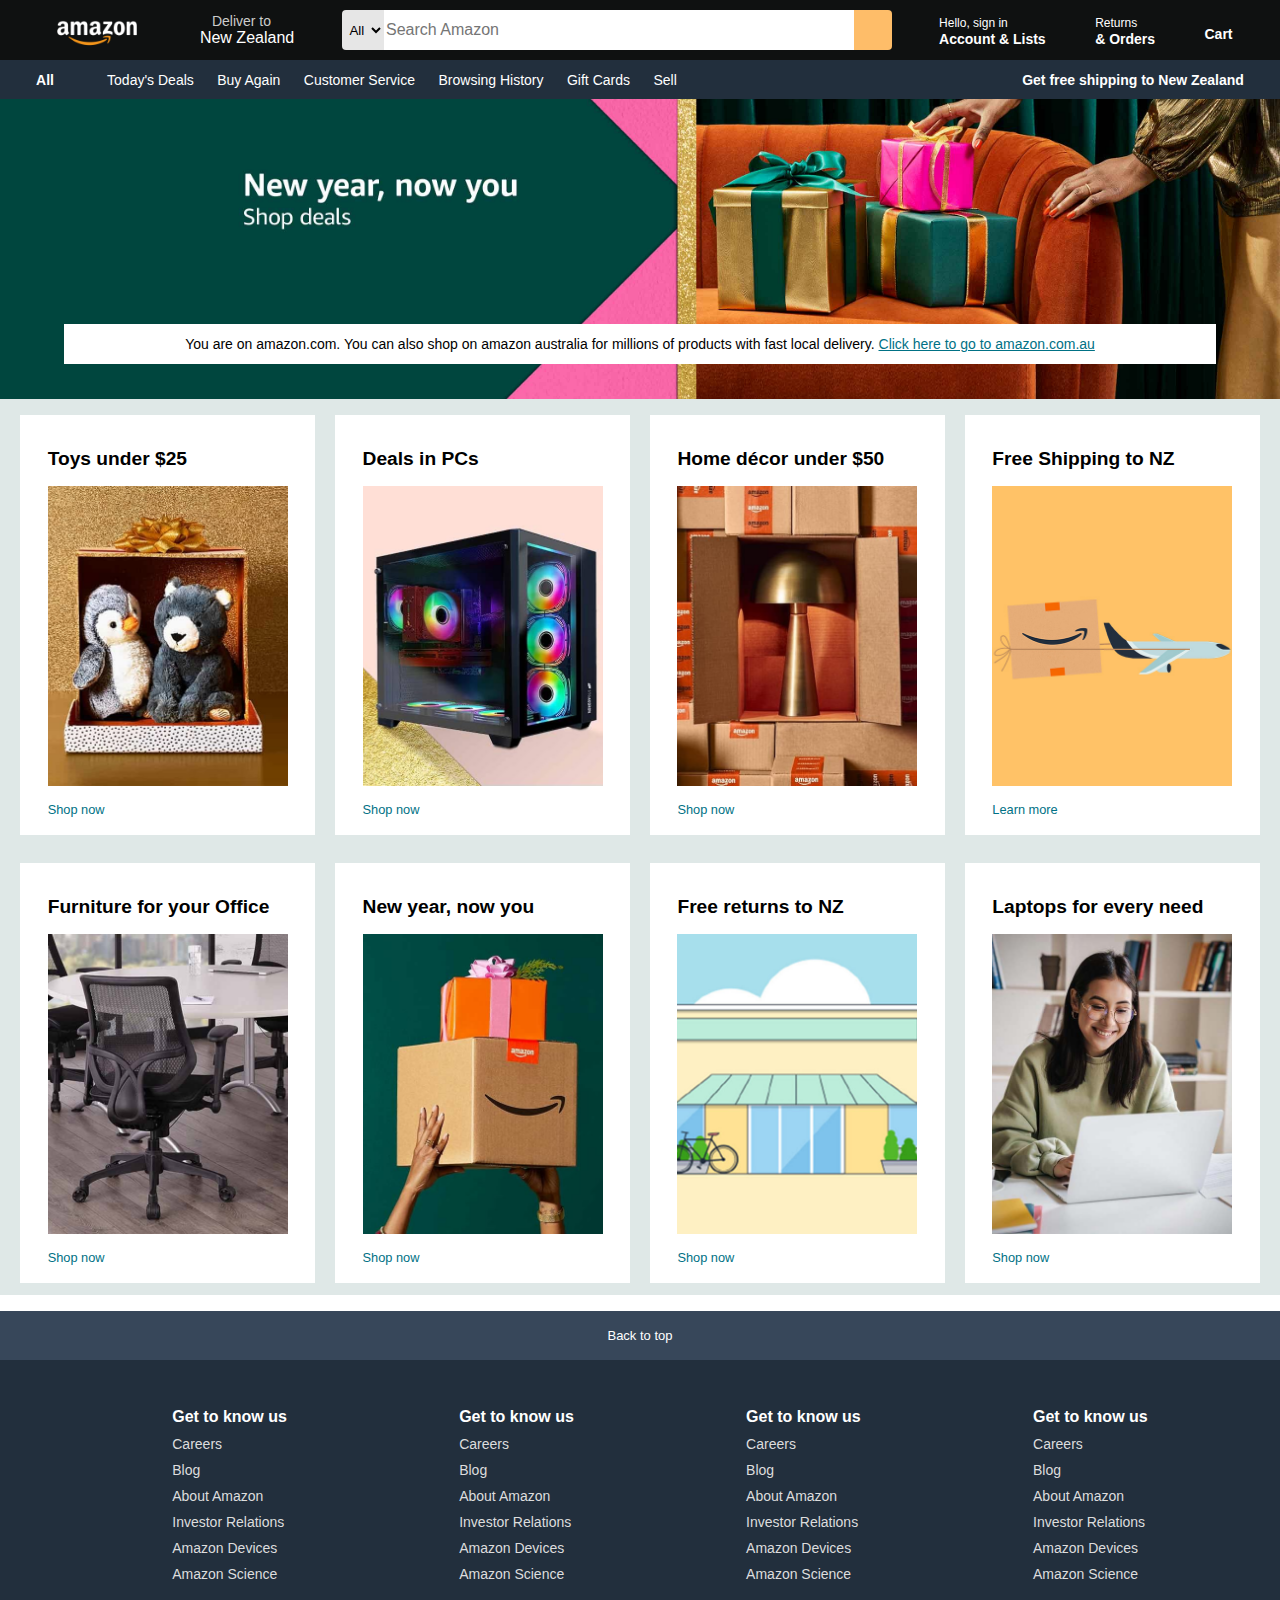
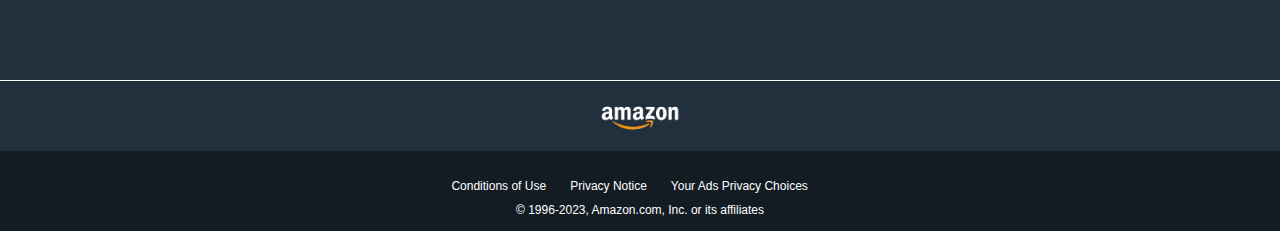
<file: amazon-clone-main/source code/index.html>
<!DOCTYPE html>
<html lang="en">
<head>
    <meta charset="UTF-8">
    <meta name="viewport" content="width=device-width, initial-scale=1.0">
    <title>Document</title>
    <link rel="stylesheet" href="style.css">
    <link rel="stylesheet" href="https://cdnjs.cloudflare.com/ajax/libs/font-awesome/6.5.1/css/all.min.css" integrity="sha512-DTOQO9RWCH3ppGqcWaEA1BIZOC6xxalwEsw9c2QQeAIftl+Vegovlnee1c9QX4TctnWMn13TZye+giMm8e2LwA==" crossorigin="anonymous" referrerpolicy="no-referrer" />
</head>
<body>
    <header>
        <div class="navbar">
            <div class="nav-logo border">
                <div class="logo">

                </div>
            </div>

            <div class="address border">
                <p class="add-deliverto">Deliver to</p>

                <div class="add-icon">
                    <i class="fa-solid fa-location-dot"></i>
                    <p class="add-place">New Zealand</p>
                </div>
            </div>

            <div class="nav-search">
                <select class="search-select">
                    <option>All</option>
                </select>
                <input class="search-input" placeholder="Search Amazon">
                <div class="search-icon">
                    <i class="fa-solid fa-magnifying-glass"></i>
                </div> 
            </div>

            <div class="nav-signin border">
                <p><span>Hello, sign in</span></p>
                <p class="nav-bold">Account & Lists</p>
            </div>

            <div class="nav-returns border">
                <p><span>Returns</span></p>
                <p class="nav-bold">& Orders</p>
            </div>

            <div class="nav-cart border">
                <i class="fa-solid fa-cart-shopping"></i>
                Cart
            </div>


        </div>

        <div class="panel">
            <div class="open-menu border">
                <i class="fa-solid fa-bars"></i>
                All
            </div>

            <div class="panel-items">
                <p class="border">Today's Deals</p>
                <p class="border">Buy Again</p>
                <p class="border">Customer Service</p>
                <p class="border">Browsing History</p>
                <p class="border">Gift Cards</p>
                <p class="border">Sell</p>
                
            </div>

            <div class="free-shipping border">
                <p>Get free shipping to New Zealand</p>
            </div>

        </div>
    </header>

    <div class="hero-section">
        <div class="hero-msg">
           <p>You are on amazon.com. You can also shop on amazon australia for millions of products with fast local delivery. <a class="amazon-aus-link" href="https://www.amazon.com.au/">Click here to go to amazon.com.au</a></p>
        </div>
    </div>

    <div class="rest-of-website">
        <div class="shop-section">
            <div class="box1 box">
                <div class="box-content">
                    <h2>Toys under $25</h2>
                    <div class="box-img" style="background-image: url('toys.jpg'); background-position: center;"></div>
                    <p>Shop now</p>
                </div>
            </div>
            <div class="box2 box">
                <div class="box-content">
                    <h2>Deals in PCs</h2>
                    <div class="box-img" style="background-image: url('deals_in_pcs.jpg'); background-position: center;"></div>
                    <p>Shop now</p>
                </div>
            </div>
            <div class="box3 box">
                <div class="box-content">
                <h2>Home décor under $50</h2>
                <div class="box-img" style="background-image: url('home-decor.jpg'); background-position: center;">
                </div>
                <p>Shop now</p>
                </div>
            </div>
            <div class="box4 box">
                <div class="box-content">
                    <h2>Free Shipping to NZ</h2>
                    <div class="box-img" style="background-image: url('free_shipping_to_nz.jpg'); background-position: center;"></div>
                    <p>Learn more</p>
                </div>
            </div>
            <div class="box5 box">
                <div class="box-content">
                    <h2>Furniture for your Office</h2>
                    <div class="box-img" style="background-image: url('office_furniture.jpg'); background-position: center;"></div>
                    <p>Shop now</p>
                </div>
            </div>
            <div class="box6 box">
                <div class="box-content">
                    <h2>New year, now you</h2>
                    <div class="box-img" style="background-image: url('new_year.jpg'); background-position: center;"></div>
                    <p>Shop now</p>
                </div>
            </div>
            <div class="box7 box">
                <div class="box-content">
                <h2>Free returns to NZ</h2>
                <div class="box-img" style="background-image: url('free_returns.jpg'); background-position: center;">
                </div>
                <p>Shop now</p>
                </div>
            </div>
            <div class="box8 box">
                <div class="box-content">
                    <h2>Laptops for every need</h2>
                    <div class="box-img" style="background-image: url('laptops_for_every_need.jpg'); background-position: center;"></div>
                    <p>Shop now</p>
                </div>
            </div>
        </div>
    </div>    

    <footer>
        <div class="foot-panel1">
            Back to top
        </div>

        <div class="foot-panel2">
            <ul>
                <p>Get to know us</p>
                <a>Careers</a>
                <a>Blog</a>
                <a>About Amazon</a>
                <a>Investor Relations</a> 
                <a>Amazon Devices</a>
                <a>Amazon Science</a>
            </ul>

            <ul>
                <p>Get to know us</p>
                <a>Careers</a>
                <a>Blog</a>
                <a>About Amazon</a>
                <a>Investor Relations</a> 
                <a>Amazon Devices</a>
                <a>Amazon Science</a>
            </ul>

            <ul>
                <p>Get to know us</p>
                <a>Careers</a>
                <a>Blog</a>
                <a>About Amazon</a>
                <a>Investor Relations</a> 
                <a>Amazon Devices</a>
                <a>Amazon Science</a>
            </ul>

            <ul>
                <p>Get to know us</p>
                <a>Careers</a>
                <a>Blog</a>
                <a>About Amazon</a>
                <a>Investor Relations</a> 
                <a>Amazon Devices</a>
                <a>Amazon Science</a>
            </ul>
        </div>

        <div class="foot-panel3">
            <div class="logo"></div>
            
        </div>

        <div class="foot-panel4">
            <div class="pages">
                <a>Conditions of Use</a>
                <a>Privacy Notice</a>
                <a>Your Ads Privacy Choices</a>
            </div>
            <div class="copyright-statement">
                © 1996-2023, Amazon.com, Inc. or its affiliates
            </div>
        </div>
    </footer>

</body>
</html>
</file>
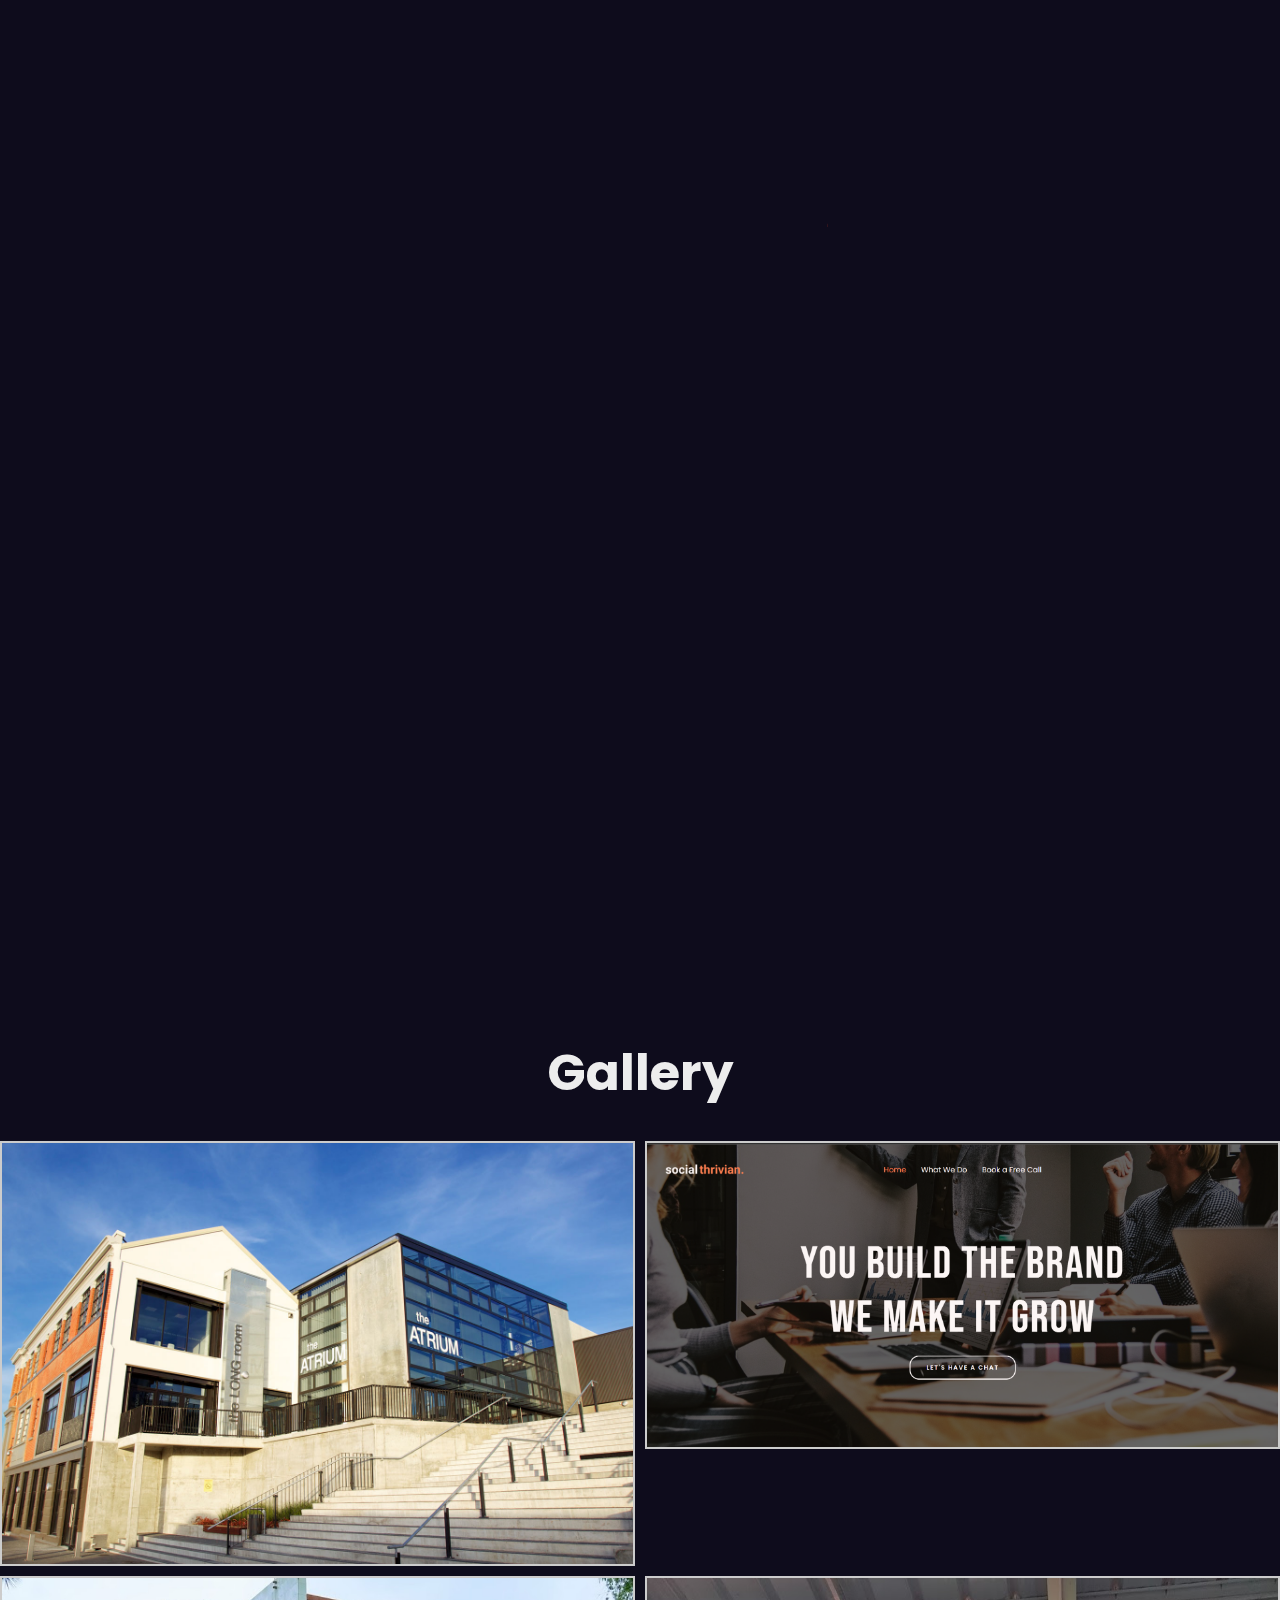
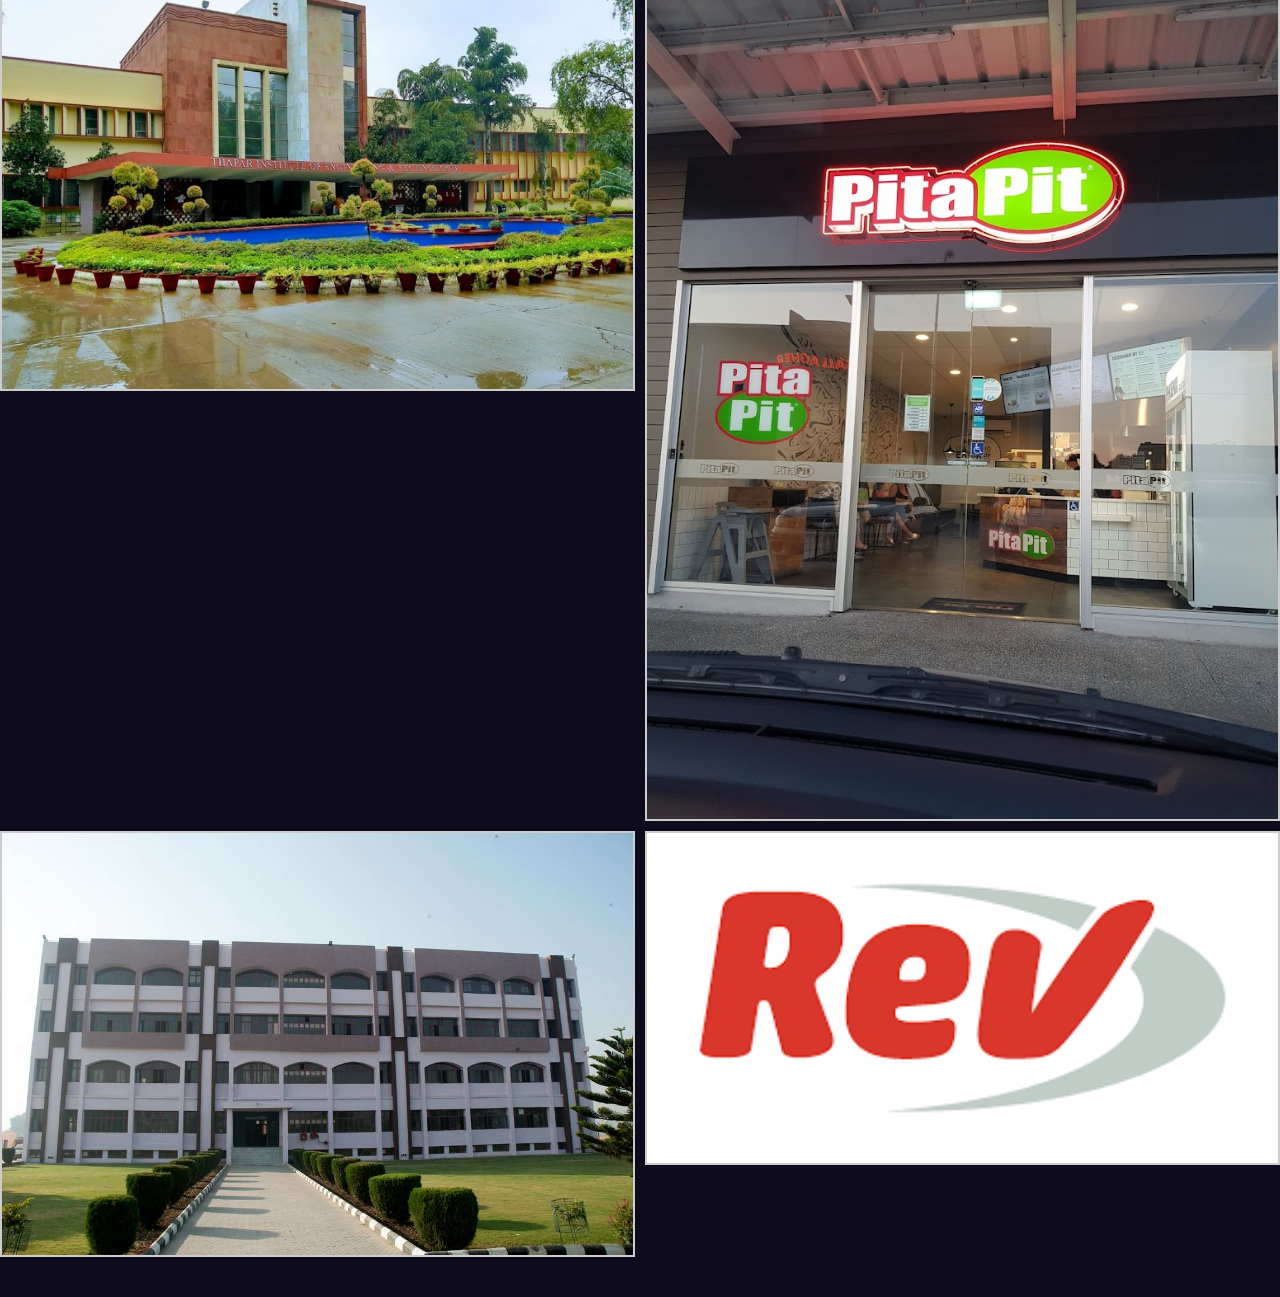
<file: Prabhdeep-s-portfolio-main/Prabhdeep-s-portfolio-main/Prabhdeep's portfolio/education.html>
<!DOCTYPE html>
<html lang="en">
    
<head>
    <meta charset="UTF-8">
    <meta name="viewport" content="width=device-width, initial-scale=1.0">
    <meta http-equiv="X-UA-Compatible" content="IE=edge">

    <link rel="stylesheet" href="css/style.css">

    <title>Education</title>

    <link href='https://unpkg.com/boxicons@2.1.4/css/boxicons.min.css' rel='stylesheet'>


</head>

<body>

    <!-- header design -->
    <header class="header">
        <a href="#" class="logo">Prabhdeep.<span class="animate" style="--i:1;"></span></a>

        <div class="bx bx-menu" id="menu-icon"><span class="animate" style="--i:2;"></span></div>

        <nav class="navbar">
            <a href="index.html" class="active">Home</a>
            <a href="#about">About</a>
            <a href="#education">Education</a>
            <a href="#skills">Skills</a>
            <a href="#contact">Contact</a>

            <span class="active-nav"></span>
            <span class="animate" style="--i:2;"></span>
        </nav>
    </header>

    <!-- end of headr -->

    <section class="education" id="education">
        <h2 class="heading">My <span>Journey</span><span class="animate scroll" style="--i:1;"></span></h2>

        <div class="education-row">
            <div class="education-column">
                <h3 class="title">Education<span class="animate scroll" style="--i:2;"></span></h3>

                <div class="education-box">
                    <div class="education-content">
                        <div class="content">
                            <div class="year"><i class='bx bxs-calendar'></i> 2023-Present</div>
                            <h3>Bachelor's of Applied IT at Wintec</h3>
                            <p>In this program, I'll develop a robust IT foundation, emphasizing IT operations, computer systems, Python programming, web development, and information systems.
                                This knowledge readies me for a dynamic IT career.</p>
                        </div>
                    </div>

                    <div class="education-content">
                        <div class="content">
                            <div class="year"><i class='bx bxs-calendar'></i> 2021-2022</div>
                            <h3>Bachelor's in Electrical and IT at Thapar Institue of Information and Technology</h3>
                            <p>I established foundational knowledge in electrical systems and basics of programming and data structures in information technology.
                            </p>
                        </div>
                    </div>


                    <div class="education-content">
                        <div class="content">
                            <div class="year"><i class='bx bxs-calendar'></i> 2018 - 2021</div>
                            <h3>Graduated High School: St. Mary's School, Patiala</h3>
                            <p>I graduated high school in 2021 from my hometown Patiala, in India. It was a great learning experience that has built strong foundations for me.</p>
                        </div>
                    </div>

                    
                    <span class="animate scroll" style="--i:3;"></span>
                </div>
            </div>

            <div class="education-column">
                <h3 class="title">Experience<span class="animate scroll" style="--i:5;"></span></h3>

                <div class="education-box">
                    <div class="education-content">
                        <div class="content">
                            <div class="year"><i class='bx bxs-calendar'></i> 2023</div>
                            <h3>Web Developer - Wordpress</h3>
                            <p>Designed www.socialthrivian.com for a marketing agency.
                                </p>
                        </div>
                    </div>

                    <div class="education-content">
                        <div class="content">
                            <div class="year"><i class='bx bxs-calendar'></i> 2023-Present</div>
                            <h3>Pita pit: Part time</h3>
                            <p>I enjoy my time making delicious and nutritious food.</p>
                        </div>
                    </div>

                    <div class="education-content">
                        <div class="content">
                            <div class="year"><i class='bx bxs-calendar'></i> 2021 - 2022</div>
                            <h3>freelance Captioner - Rev</h3>
                            <p>Worked as a freelancer, captioning videos for news programs maintaing a 97%+ accuracy for all my work. </p>
                        </div>
                    </div>

                    <span class="animate scroll" style="--i:6;"></span>
                </div>
            </div>
        </div>
    </section>

    <section class="gallery" id="gallery">
        <h2 class="heading">Gallery</h2>
        <div class="gallery-container">
            <div class="gallery-item">
                <img src="wintec.jpg" alt="Wintec">
            </div>
            <div class="gallery-item">
                <img src="wordpress-website.png" alt="Wordpress website">
            </div>
            <div class="gallery-item">
                <img src="Thapar photo.jpeg" alt="Thapar">
            </div>
            <div class="gallery-item">
                <img src="work.jpg" alt="Pita_Pit">
            </div>
            <div class="gallery-item">
                <img src="st_mary's.jpeg" alt="School">
            </div>
            <div class="gallery-item">
                <img src="rev.png" alt="Rev">
            </div>
        </div>
    </section>



    <script src="js/script.js"></script>
</body>
</html>
</file>
<file: amazon-clone-main/source code/style.css>
*{
    margin: 0;
    font-family: Helvetica, sans-serif;
    border: border-box;
}

.rest-of-website{
    background-color: #DFE8E7;
    height: 100%;
}
.navbar{
    height: 60px;
    background-color: #0f1111;
    color: #FFFFFF;
    display: flex;
    align-items: center;
    justify-content: space-evenly;
}


/************* Element 1 **********/

.nav-logo{
     height: 50px;
    width: 100px;
} 
.logo{
    background-image: url("amazon_logo.png");
    height: 50px;
    width: 100%;
    background-size: cover;

}
.border{ 
    border: 2px solid transparent;
}

.border:hover{
    border: 1.5px solid white;
}

/*********Element 2 ***************/
.add-deliverto{
    font-size: 0.875rem;
    color: #cccccc;
    margin-left: 15px;
}

.add-place{
    font-size: 1rem;
    color: #ffffff;
    margin-left: 3px;
}

.add-icon{
    display: flex;
}


/***************Element 3 ************************/

.nav-search{
    display: flex;
    width: 550px;
    height: 40px;
    border-radius: 4px;
    justify-content: space-evenly;
}

.nav-search:hover{
    border: 2px solid rgb(235, 166, 75);
    border-radius: 7px;
}


.search-select{
    background-color: #E6E6E6;
    width: 50px;
    height: 40px;
    text-align: center;
    border-top-left-radius: 4px;
    border-bottom-left-radius: 4px;
    border: none;

}

.search-input{
    width: 100%;
    font-size: 1rem;
    border: none;
}

.search-icon{
    width: 45px;
    display: flex;
    justify-content: center;
    align-items: center;
    font-size: 1.1rem;
    color: #0f1111;
    background-color: rgb(254,189,105);
    border-top-right-radius: 4px;
    border-bottom-right-radius: 4px;
    
}

.search-icon:hover{
    background-color: rgb(235, 166, 75)
}

/* **********4th and 5th element***************** */

span{
    font-size: 0.75rem;

}

.nav-bold{
    font-size: 0.875rem;
    font-weight: 700;
}

/* **************6th element(cart)**************** */

.nav-cart i{
    font-size: 1.7rem;
}

.nav-cart{
    font-size: 0.875rem;
    font-weight: 700;
}


/* *********end of navbar*************** */

/* *************panel******************** */

.panel{
    display: flex;
    color: white;
    background-color: #222f3d;
    height: 39px;
    align-items: center;
    justify-content: space-evenly;
}

.open-menu i{
    font-size: 1rem;
    
}

.open-menu{
    font-size: 0.875rem;
    font-weight: 700;
}

.panel-items{
    width: 70%;
}



.panel-items p{
    display: inline;
    margin-left: 15px;
    font-size: 0.875rem;
}

.free-shipping{
    font-size: 0.875rem;
    font-weight: 700;
}

/* *****************End of header*************8 */

/* ****************hero-section*********************/

.hero-section{
    background-image: url(hero-img-nz.jpg);
    background-size: cover;
    height: 300px;
    display: flex;
    position: relative;
    justify-content: center;
    align-items: flex-end;
}

.hero-msg{
    background-color: white;
    color: black;
    height: 40px;
    display: flex;
    justify-content: center;
    align-items: center;
    width: 90%;
    font-size: 0.875rem;
    margin-bottom: 35px;
}

.hero-msg a{
    color: #007185;
}
.hero-msg a:hover{
    color: #041383
}


/* ****************end of hero section****************/

/* ******************shop-section******************* */

.shop-section{
    height: 56rem;
    background-size: cover;

    display: flex;
    flex-wrap: wrap;
    justify-content: space-evenly;

}

.box{
    height: 420px;
    width: 23%;
    background-color: white;
    padding: 20px 0px 15px;
    display: flex;
    flex-direction: column;
    align-items: center;
    justify-content: center;
    margin: 0;
    padding: 0;
    overflow: hidden;
    margin-top: 1rem;
}

.box h2{
    font-size: 1.2rem;
    max-width: 240px;
    text-align: left;
    margin-top: 0.5rem;
}

.box-img{
    height: 300px;
    width: 240px;
    background-size: cover;
    position: relative;
    margin-top: 1rem;
    
}
.box p{
    font-size: 0.8rem;
    margin-top: 1rem;
    display: inline-block;
    position: absolute;
    color: #007185;
}

.box-content{
   margin-bottom: 1.5rem;
    
}



/* *********************Footer************************** */

footer{
    margin-top: 1rem; 
    height: 30rem;

}
.foot-panel1{
    background-color: #37475a;
    color: white;
    line-height: 19px;
    padding:15px 0px;
    font-size: 13px;
    display: flex;
    align-items: center;
    justify-content: center;
    
}

.foot-panel2{
    background-color: #222f3d;
    color: white;
    display: flex;
    justify-content: space-evenly;
    height:20rem;
    font-size: 1rem;
}

ul{
    margin-top: 3rem;
}

ul p{
    font-weight: 600;
}

ul a{
    display: block;
    font-size: 0.875rem;
    margin-top: 10px;
    color: #dddddd;

}

.foot-panel3{
    background-color: #222f3d;
    color: white;
    height: 4.4rem;
    border-top: 0.5px white solid;
    display: flex;
    justify-content: center;
    align-items: center;
}
.foot-panel3 .logo{
    width: 6rem;
}


.foot-panel4{
    background-color: #131B23;
    color: white;
    height: 80px;
    font-size: 0.75rem;
    text-align: center;

}

.pages{
    padding-top:1.7rem;
}

.pages a{
    margin-right: 1.3rem;
}
.copyright-statement{
    padding-top: 0.65rem;
}
</file>
<file: Prabhdeep-s-portfolio-main/Prabhdeep-s-portfolio-main/Prabhdeep's portfolio/css/style.css>
@import url('https://fonts.googleapis.com/css2?family=Poppins:wght@300;400;500;600;700;800;900&display=swap');

* {
    margin: 0;
    padding: 0;
    box-sizing: border-box;
    text-decoration: none;
    border: none;
    outline: none;
    scroll-behavior: smooth;
    font-family: 'Poppins', sans-serif;
}

:root {
    --bg-color: #0E0C1C;
    --second-bg-color: #47464E;
    --text-color: #ededed;
    --main-color: #806DFC;
}

html {
    font-size: 62.5%;
    overflow-x: hidden;
}

body {
    background: var(--bg-color);
    color: var(--text-color);
}

.header {
    position: fixed;
    top: 0;
    left: 0;
    width: 100%;
    padding: 2rem 9%;
    background: transparent;
    display: flex;
    justify-content: space-between;
    align-items: center;
    z-index: 100;
    transition: .3s;
}

.header.sticky {
    background: var(--bg-color);
}

.logo {
    position: relative;
    font-size: 2.5rem;
    color: var(--text-color);
    font-weight: 600;
}

.navbar {
    position: relative;
}

.navbar a {
    font-size: 1.7rem;
    color: var(--text-color);
    font-weight: 500;
    margin-left: 3.5rem;
    transition: .3s;
}

.navbar a:hover,
.navbar a.active {
    color: var(--main-color);
}

#menu-icon {
    position: relative;
    font-size: 3.6rem;
    color: var(--text-color);
    cursor: pointer;
    display: none;
}

section {
    min-height: 100vh;
    padding: 10rem 9% 2rem;
}

.home {
    display: flex;
    align-items: center;
    padding: 0 9%;
    background: url('/images/home.jpg') no-repeat;
    background-size: cover;
    background-position: center;
}

.home-content {
    max-width: 60rem;
    z-index: 99;
}

.home-content h1 {
    position: relative;
    display: inline-block;
    font-size: 5.6rem;
    font-weight: 700;
    line-height: 1.3;
}

.home-content h1 span {
    color: var(--text-color);
}

.home-content .text-animate {
    position: relative;
    width: 32.8rem;
}

.home-content .text-animate h3 {
    font-size: 3.2rem;
    font-weight: 700;
    color: transparent;
    -webkit-text-stroke: .7px var(--main-color);
    background-image: linear-gradient(var(--main-color), var(--main-color));
    background-repeat: no-repeat;
    -webkit-background-clip: text;
    background-position: -33rem 0;
}

.home.show-animate .home-content .text-animate h3 {
    animation: homeBgText 6s linear infinite;
    animation-delay: 2s;
}

.home-content .text-animate h3::before {
    content: '';
    position: absolute;
    top: 0;
    left: 0;
    width: 0;
    height: 100%;
    border-right: 2px solid var(--main-color);
    z-index: -1;
}

.home.show-animate .home-content .text-animate h3::before {
    animation: homeCursorText 6s linear infinite;
    animation-delay: 2s;
}

.home-content p {
    position: relative;
    font-size: 1.6rem;
    margin: 2rem 0 4rem;
}

.btn-box {
    position: relative;
    display: flex;
    justify-content: space-between;
    width: 34.5rem;
    height: 5rem;
}

.btn-box .btn {
    position: relative;
    display: inline-flex;
    justify-content: center;
    align-items: center;
    width: 15rem;
    height: 100%;
    background: var(--main-color);
    border: .2rem solid var(--main-color);
    border-radius: .8rem;
    font-size: 1.8rem;
    font-weight: 600;
    letter-spacing: .1rem;
    color: var(--bg-color);
    z-index: 1;
    overflow: hidden;
    transition: .5s;
}

.btn-box .btn:hover {
    color: var(--main-color);
}

.btn-box .btn:nth-child(2) {
    background: transparent;
    color: var(--main-color);
}

.btn-box .btn:nth-child(2):hover {
    color: var(--bg-color);
}

.btn-box .btn:nth-child(2)::before {
    background: var(--main-color);
}

.btn-box .btn::before {
    content: '';
    position: absolute;
    top: 0;
    left: 0;
    width: 0;
    height: 100%;
    background: var(--bg-color);
    z-index: -1;
    transition: .5s;
}

.btn-box .btn:hover::before {
    width: 100%;
}

.home-sci {
    position: absolute;
    bottom: 4rem;
    width: 170px;
    display: flex;
    justify-content: space-between;
}

.home-sci a {
    position: relative;
    display: inline-flex;
    justify-content: center;
    align-items: center;
    width: 40px;
    height: 40px;
    background: transparent;
    border: .2rem solid var(--main-color);
    border-radius: 50%;
    font-size: 20px;
    color: var(--main-color);
    z-index: 1;
    overflow: hidden;
    transition: .5s;
}

.home-sci a:hover {
    color: var(--bg-color);
}

.home-sci a::before {
    content: '';
    position: absolute;
    top: 0;
    left: 0;
    width: 0;
    height: 100%;
    background: var(--main-color);
    z-index: -1;
    transition: .5s;
}

.home-sci a:hover::before {
    width: 100%;
}

.home-imgHover {
    position: absolute;
    top: 0;
    right: 0;
    width: 45%;
    height: 100%;
    background: transparent;
    transition: 3s;
}

.home-imgHover:hover {
    background: var(--bg-color);
    opacity: .8;
}

.about {
    display: flex;
    justify-content: center;
    align-items: center;
    flex-direction: column;
    gap: 2rem;
    background: var(--second-bg-color);
    padding-bottom: 6rem;
}

.heading {
    position: relative;
    font-size: 5rem;
    margin-bottom: 3rem;
    text-align: center;
}

span {
    color: var(--main-color);
}

.about-img {
    position: relative;
    width: 25rem;
    height: 25rem;
    border-radius: 50%;
    display: flex;
    justify-content: center;
    align-items: center;
}

.about-img img {
    width: 90%;
    border-radius: 50%;
    border: .2rem solid var(--main-color);
}

.about-img .circle-spin {
    position: absolute;
    top: 50%;
    left: 50%;
    transform: translate(-50%, -50%) rotate(0);
    width: 98%;
    height: 98%;
    border-radius: 50%;
    border-top: .2rem solid var(--second-bg-color);
    border-bottom: .2rem solid var(--second-bg-color);
    border-left: .2rem solid var(--main-color);
    border-right: .2rem solid var(--main-color);
    animation: aboutSpinner 8s linear infinite;
}

.about-content {
    text-align: center;
}

.about-content h3 {
    position: relative;
    display: inline-block;
    font-size: 2.6rem;
}

.about-content p {
    position: relative;
    font-size: 1.6rem;
    margin: 2rem 0 3rem;
}

.btn-box.btns {
    display: inline-block;
    width: 15rem;
}

.btn-box.btns a::before {
    background: var(--second-bg-color);
}

.education {
    display: flex;
    justify-content: center;
    align-items: center;
    flex-direction: column;
    min-height: auto;
    padding-bottom: 5rem;
}

.education .education-row {
    display: flex;
    flex-wrap: wrap;
    gap: 5rem;
}

.education-row .education-column {
    flex: 1 1 40rem;
}

.education-column .title {
    position: relative;
    display: inline-block;
    font-size: 2.5rem;
    margin: 0 0 1.5rem 2rem;
}

.education-column .education-box {
    position: relative;
    border-left: .2rem solid var(--main-color);
}

.education-box .education-content {
    position: relative;
    padding-left: 2rem;
}

.education-box .education-content::before {
    content: '';
    position: absolute;
    top: 0;
    left: -1.1rem;
    width: 2rem;
    height: 2rem;
    background: var(--main-color);
    border-radius: 50%;
}

.education-content .content {
    position: relative;
    padding: 1.5rem;
    border: .2rem solid var(--main-color);
    border-radius: .6rem;
    margin-bottom: 2rem;
    overflow: hidden;
}

.education-content .content::before {
    content: '';
    position: absolute;
    top: 0;
    left: 0;
    width: 0;
    height: 100%;
    background: var(--second-bg-color);
    z-index: -1;
    transition: .5s;
}

.education-content .content:hover::before {
    width: 100%;
}

.education-content .content .year {
    font-size: 1.5rem;
    color: var(--main-color);
    padding-bottom: .5rem;
}

.education-content .content .year i {
    padding-right: .5rem;
}

.education-content .content h3 {
    font-size: 2rem;
}

.education-content .content p {
    font-size: 1.6rem;
    padding-top: .5rem;
}

.skills {
    min-height: auto;
    padding-bottom: 7rem;
    background: var(--second-bg-color);
}

.skills h2 {
    display: inline-block;
    left: 50%;
    transform: translateX(-50%);
}

.skills .skills-row {
    display: flex;
    flex-wrap: wrap;
    gap: 5rem;
}

.skills-row .skills-column {
    flex: 1 1 40rem;
}

.skills-column .title {
    position: relative;
    display: inline-block;
    font-size: 2.5rem;
    margin: 0 0 1.5rem;
}

.skills-column .skills-box {
    position: relative;
}

.skills-box .skills-content {
    position: relative;
    border: .2rem solid var(--main-color);
    border-radius: .6rem;
    padding: .5rem 1.5rem;
    z-index: 1;
    overflow: hidden;
}

.skills-box .skills-content::before {
    content: '';
    position: absolute;
    top: 0;
    left: 0;
    width: 0;
    height: 100%;
    background: var(--bg-color);
    z-index: -1;
    transition: .5s;
}

.skills-box .skills-content:hover::before {
    width: 100%;
}

.skills-content .progress {
    padding: 1rem 0;
}

.skills-content .progress h3 {
    font-size: 1.7rem;
    display: flex;
    justify-content: space-between;
}

.skills-content .progress h3 span {
    color: var(--text-color);
}

.skills-content .progress .bar {
    height: 2.5rem;
    border-radius: .6rem;
    border: .2rem solid var(--main-color);
    padding: .5rem;
    margin: 1rem 0;
}

.skills-content .progress .bar span {
    display: block;
    height: 100%;
    border-radius: .3rem;
    background: var(--main-color);
}

.skills-column:nth-child(1) .skills-content .progress:nth-child(1) .bar span {
    width: 90%;
}

.skills-column:nth-child(1) .skills-content .progress:nth-child(2) .bar span {
    width: 80%;
}

.skills-column:nth-child(1) .skills-content .progress:nth-child(3) .bar span {
    width: 65%;
}

.skills-column:nth-child(1) .skills-content .progress:nth-child(4) .bar span {
    width: 75%;
}

.skills-column:nth-child(2) .skills-content .progress:nth-child(1) .bar span {
    width: 95%;
}

.skills-column:nth-child(2) .skills-content .progress:nth-child(2) .bar span {
    width: 67%;
}

.skills-column:nth-child(2) .skills-content .progress:nth-child(3) .bar span {
    width: 85%;
}

.skills-column:nth-child(2) .skills-content .progress:nth-child(4) .bar span {
    width: 60%;
}

.contact {
    min-height: auto;
    padding-bottom: 7rem;
}

.contact h2 {
    display: inline-block;
    left: 50%;
    transform: translateX(-50%);
}

.contact form {
    max-width: 70rem;
    margin: 0 auto;
    text-align: center;
}

.contact form .input-box {
    position: relative;
    display: flex;
    justify-content: space-between;
    flex-wrap: wrap;
}

.contact form .input-box .input-field {
    position: relative;
    width: 49%;
    margin: .8rem 0;
}

.contact form .input-box .input-field input,
.contact form .textarea-field textarea {
    width: 100%;
    height: 100%;
    padding: 1.5rem;
    font-size: 1.6rem;
    color: var(--text-color);
    background: transparent;
    border-radius: .6rem;
    border: .2rem solid var(--main-color);
}

.contact form .input-box .input-field input::placeholder,
.contact form .textarea-field textarea::placeholder {
    color: var(--text-color);
}

.contact form .focus {
    position: absolute;
    top: 0;
    left: 0;
    width: 0;
    height: 100%;
    background: var(--second-bg-color);
    border-radius: .6rem;
    z-index: -1;
    transition: .5s;
}

.contact form .input-box .input-field input:focus~.focus,
.contact form .input-box .input-field input:valid~.focus,
.contact form .textarea-field textarea:focus~.focus,
.contact form .textarea-field textarea:valid~.focus {
    width: 100%;
}

.contact form .textarea-field {
    position: relative;
    margin: .8rem 0 2.7rem;
    display: flex;
}

.contact form .textarea-field textarea {
    resize: none;
}

.contact form .btn-box.btns .btn {
    cursor: pointer;
}

.footer {
    display: flex;
    justify-content: space-between;
    align-items: center;
    flex-wrap: wrap;
    padding: 2rem 9%;
    background: var(--second-bg-color);
}

.footer-text,
.footer-iconTop {
    position: relative;
}

.footer-text p {
    font-size: 1.6rem;
}

.footer-iconTop a {
    position: relative;
    display: inline-flex;
    justify-content: center;
    align-items: center;
    padding: .8rem;
    background: var(--main-color);
    border: .2rem solid var(--main-color);
    border-radius: .6rem;
    z-index: 1;
    overflow: hidden;
}

.footer-iconTop a::before {
    content: '';
    position: absolute;
    top: 0;
    left: 0;
    width: 0;
    height: 100%;
    background: var(--second-bg-color);
    z-index: -1;
    transition: .5s;
}

.footer-iconTop a:hover::before {
    width: 100%;
}

.footer-iconTop a i {
    font-size: 2.4rem;
    color: var(--bg-color);
    transition: .5s;
}

.footer-iconTop a:hover i {
    color: var(--main-color);
}

/* ANIMATION RELOAD AND SCROLL */
.animate {
    position: absolute;
    top: 0;
    right: 0;
    width: 100%;
    height: 100%;
    background: var(--bg-color);
    z-index: 98;
}

.animate.home-img {
    width: 50%;
}

.logo .animate,
.navbar .animate,
#menu-icon .animate,
.home.show-animate .animate {
    animation: showRight 1s ease forwards;
    animation-delay: calc(.3s * var(--i));
}

.animate.scroll {
    transition: 1s ease;
    transition-delay: calc(.3s / var(--i));
    animation: none;
}

section:nth-child(odd) .animate.scroll,
.footer .animate.scroll {
    background: var(--second-bg-color);
}

.education .education-box .animate.scroll {
    width: 105%;
}

.about.show-animate .animate.scroll,
.education.show-animate .animate.scroll,
.skills.show-animate .animate.scroll,
.contact.show-animate .animate.scroll,
.footer.show-animate .animate.scroll {
    transition-delay: calc(.3s * var(--i));
    width: 0;
}


/* BREAKPOINTS */
@media (max-width: 1200px) {
    html {
        font-size: 55%;
    }
}

@media (max-width: 991px) {
    .header {
        padding: 2rem 4%;
    }

    section {
        padding: 10rem 4% 2rem;
    }

    .home {
        padding: 0 4%;
    }

    .footer {
        padding: 2rem 4%;
    }
}

@media (max-width: 850px) {
    .animate.home-img {
        width: 55%;
    }
}

@media (max-width: 768px) {
    .header {
        background: var(--bg-color);
    }

    #menu-icon {
        display: block;
    }

    .navbar {
        position: absolute;
        top: 100%;
        left: -100%;
        width: 100%;
        padding: 1rem 4%;
        background: var(--main-color);
        box-shadow: 0 .5rem 1rem rgba(0, 0, 0, .2);
        z-index: 1;
        transition: .25s ease;
        transition-delay: .25s;
    }

    .navbar.active {
        left: 0;
        transition-delay: 0s;
    }

    .navbar .active-nav {
        position: absolute;
        top: 0;
        left: -100%;
        width: 100%;
        height: 100%;
        background: var(--bg-color);
        border-top: .1rem solid rgba(0, 0, 0, .2);
        z-index: -1;
        transition: .25s ease;
        transition-delay: 0s;
    }

    .navbar.active .active-nav {
        left: 0;
        transition-delay: .25s;
    }

    .navbar a {
        display: block;
        font-size: 2rem;
        margin: 3rem 0;
        transform: translateX(-20rem);
        transition: .25s ease;
        transition-delay: 0s;
    }

    .navbar.active a {
        transform: translateX(0);
        transition-delay: .25s;
    }

    .home-imgHover {
        pointer-events: none;
        background: var(--bg-color);
        opacity: .6;
    }
}

@media (max-width: 520px) {
    html {
        font-size: 50%;
    }

    .home-content h1 {
        display: flex;
        flex-direction: column;
    }

    .home-sci {
        width: 160px;
    }

    .home-sci a {
        width: 38px;
        height: 38px;
    }
}

@media (max-width: 462px) {
    .home-content h1 {
        font-size: 5.2rem;
    }

    .education {
        padding: 10rem 4% 5rem 5%;
    }

    .contact form .input-box .input-field {
        width: 100%;
    }

    .footer {
        flex-direction: column-reverse;
    }

    .footer p {
        margin-top: 2rem;
        text-align: center;
    }
}

@media (max-width: 371px) {
    .home {
        justify-content: center;
    }

    .home-content {
        display: flex;
        align-items: center;
        flex-direction: column;
        text-align: center;
    }

    .home-content h1 {
        font-size: 5rem;
    }
}


/* KEYFRAMES ANIMATION */
@keyframes homeBgText {

    0%,
    10%,
    100% {
        background-position: -33rem 0;
    }

    65%,
    85% {
        background-position: 0 0;
    }
}

@keyframes homeCursorText {

    0%,
    10%,
    100% {
        width: 0;
    }

    65%,
    78%,
    85% {
        width: 100%;
        opacity: 1;
    }

    75%,
    81% {
        opacity: 0;
    }
}

@keyframes aboutSpinner {
    100% {
        transform: translate(-50%, -50%) rotate(360deg);
    }
}

@keyframes showRight {
    100% {
        width: 0;
    }
}


/* Gallery for education page */

.gallery {
    text-align: center;
    padding: 40px 0;
}

.gallery-container {
    display: grid;
    grid-template-columns: repeat(2, 1fr); /* 2 columns */
    grid-gap: 10px; /* Adjust the gap between images as needed */
    justify-content: center;
}

.gallery-item {
    max-width: 100%; 
    position: relative;
    overflow: hidden;
}

.gallery-item img {
    width: 100%;
    height: auto;
    display: block;
    border: 2px solid #ccc;
    transition: transform 0.2s;
}

.gallery-item:hover img {
    transform: scale(1.1);
}
</file>
